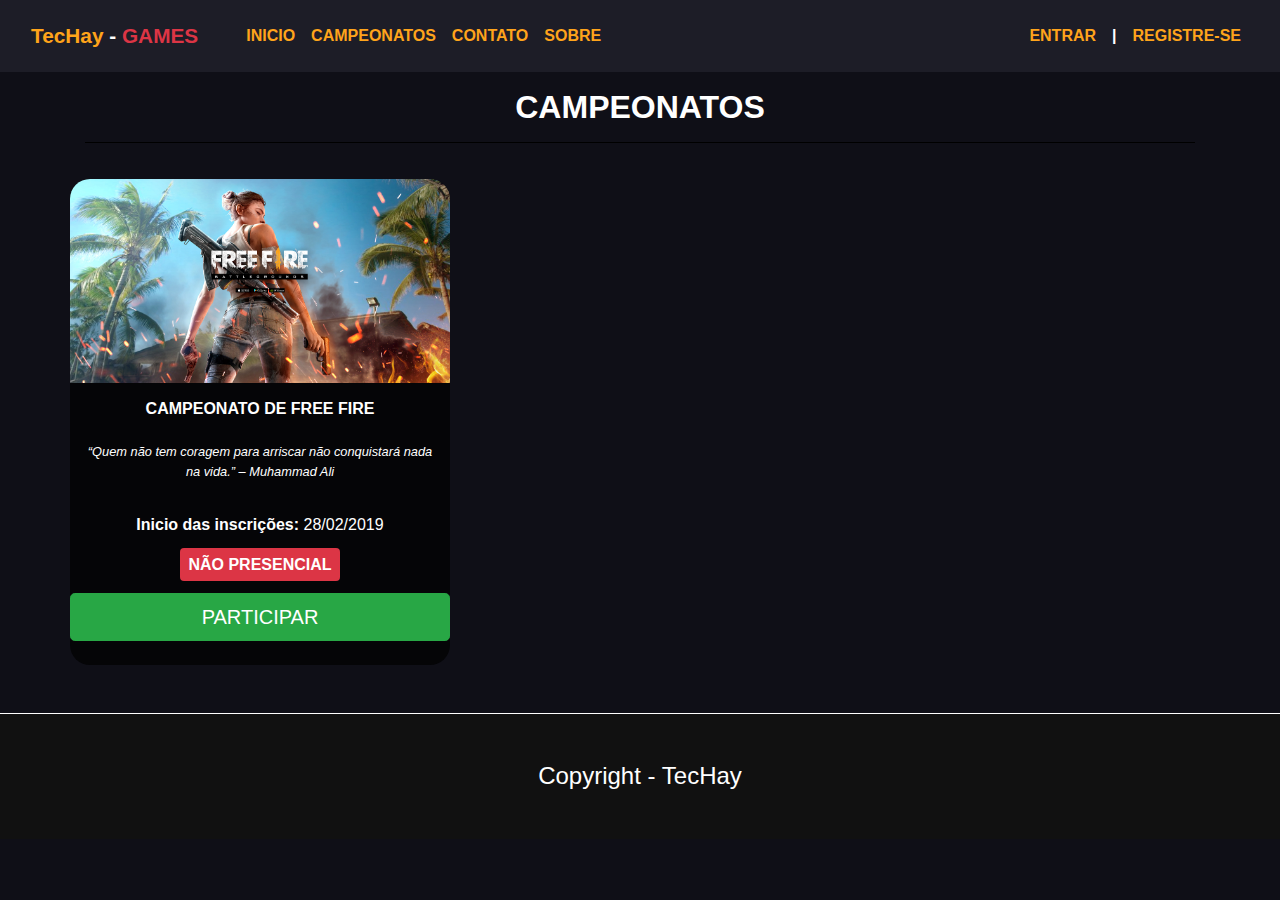
<file: freefire/campeonatos.html>
<html>
<head>
	<meta charset="utf8" />
	<title>TecHay - GAMES</title>
	<meta name="viewport" content="width=device-width, initial-scale=1, shrink-to-fit=no">
	<link rel="stylesheet" type="text/css" href="assets/bootstrap/css/bootstrap.min.css" />
	<link rel="stylesheet" type="text/css" href="assets/css/stylehome.css" />
</head>
<body class="bg-conteudo">
	<!-- Inicio do menu -->
	<nav class="navbar color-menu fixed-top navbar-expand-lg navbar-dark bg-menu" id="mainNav">
		<div class="container-fluid">
			<a class="navbar-brand font-weight-bolder text-white" href="#page-top"><span class="cor-logo">TecHay</span> - <span class="text-danger">GAMES</span></a>
			<button class="navbar-toggler" type="button" data-toggle="collapse" data-target="#navbarResponsive" aria-controls="navbarResponsive" aria-expanded="false" aria-label="Toggle navigation">
				<span class="navbar-toggler-icon"></span>
			</button>

			<div class="collapse navbar-collapse" id="navbarResponsive">
				<ul class="navbar-nav ml-4 mr-auto">
					<li class="nav-item">
						<a class="nav-link font-weight-bolder" href="index.html">Inicio <span class="sr-only">(current)</span></a>
					</li>
					<li class="nav-item active">
						<a class="nav-link font-weight-bolder" href="#">Campeonatos</a>
					</li>
					<li class="nav-item">
						<a class="nav-link font-weight-bolder" href="#contato">Contato</a>
					</li>
					<li class="nav-item">
						<a class="nav-link font-weight-bolder" href="#sobre">Sobre</a>
					</li>
					<li class="nav-item d-xl-none d-lg-none">
						<a href="nav-link barra"><hr class="bg-dark"></a>
					</li>
				</ul>
				<ul class="navbar-nav my-2 ml-4">
					<li class="nav-item">
						<a class="nav-link font-weight-bolder" href="#login">Entrar</a>
					</li>
					<li class="nav-item d-none d-lg-block d-xl-block d-lg-none">
						<span class="nav-link barra font-weight-bolder">|</span>
					</li>
					<li class="nav-item">
						<a class="nav-link font-weight-bolder" href="#login">Registre-se</a>
					</li>
				</ul>
				
			</div>
		</div>
	</nav>
	<!-- Fim do menu -->
	<nav class="navbar color-menu invisible navbar-expand-lg navbar-light bg-menu" id="mainNav">
		<div class="container-fluid">
			<a class="navbar-brand font-weight-bolder text-white" href="#page-top"><span class="cor-logo">TecHay</span> - <span class="text-danger">GAMES</span></a>

			<div class="collapse navbar-collapse" id="">
				<ul class="navbar-nav ml-4 mr-auto">
					
				</ul>
				<ul class="navbar-nav my-2 ml-4">
					
					<li class="nav-item d-none d-lg-block d-xl-block d-lg-none">
						<span class="nav-link barra font-weight-bolder">|</span>
					</li>
					
				</ul>
				
			</div>
		</div>
	</nav>
	<div id="conteudo" class="">
		<div class="container bg-conteudo">
			<div class="row mb-4 pb-1">
				<div class="col-12">
					<h2 class="text-center font-weight-bolder pb-3 pt-3 text-title text-white">CAMPEONATOS</h2>
				</div>
			</div>
			<div class="row">
				<div class="col-1 d-block d-xl-none d-lg-none"></div>
				<div class="col-10 col-sm-10 mb-5 col-md-10 col-xl-4 col-lg-4 bg-camp-cont pr-0 pl-0 text-center  rounded">
					
					<img src="assets/img/free.png" class="w-100 rounded-img" />
					<h6 class="text-center font-weight-bold mt-3 mb-3 pb-2 pl-3 pr-3 link-camp">CAMPEONATO DE FREE FIRE</h6>
					<p class="text-center desc-camp pb-3 pl-3 pr-3">“Quem não tem coragem para arriscar não conquistará nada na vida.” – Muhammad Ali</p>
					<p class="text-center pl-3 pr-3"><span class="font-weight-bolder">Inicio das inscrições:</span> <span>28/02/2019</span></p>
					<p class="text-center pl-3 pr-3"><span class="rounded font-weight-bolder bg-danger pt-2 pb-2 pl-2 pr-2">NÃO PRESENCIAL</span></p>
					
					<a class="btn btn-success btn-lg mb-4 w-100" href="pag-camp.html" role="button">PARTICIPAR</a>
				</div>
				<div class="col-1 d-block d-xl-none d-lg-none"></div>

			</div>
		</div>
	</div>
	<div id="rodape">
		<h4 class="text-center pb-5 pt-5">Copyright - TecHay</h4>
	</div>
	<script src="https://code.jquery.com/jquery-3.3.1.slim.min.js" integrity="sha384-q8i/X+965DzO0rT7abK41JStQIAqVgRVzpbzo5smXKp4YfRvH+8abtTE1Pi6jizo" crossorigin="anonymous"></script>

	<script src="https://cdnjs.cloudflare.com/ajax/libs/popper.js/1.14.7/umd/popper.min.js" integrity="sha384-UO2eT0CpHqdSJQ6hJty5KVphtPhzWj9WO1clHTMGa3JDZwrnQq4sF86dIHNDz0W1" crossorigin="anonymous"></script>
	<script type="text/javascript" src="assets/bootstrap/js/bootstrap.min.js"></script>

</body>
</html>
</file>
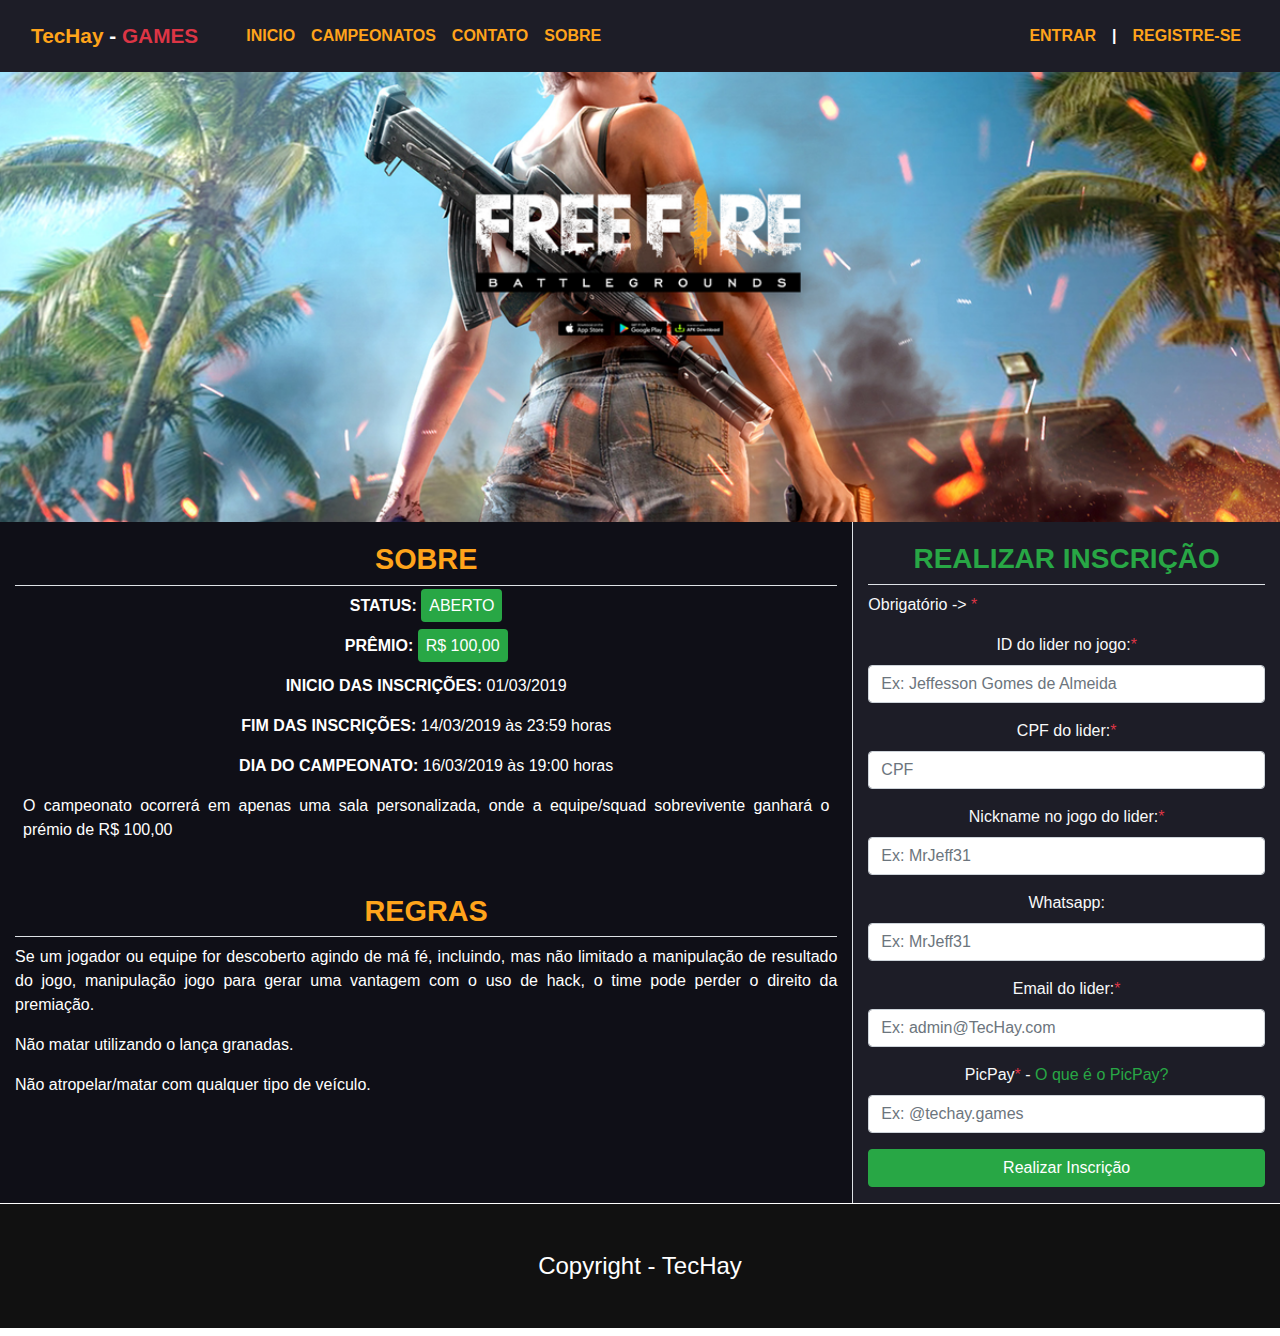
<file: freefire/pag-camp.html>
<html>
<head>
	<meta charset="utf8" />
	<title>TecHay - GAMES</title>
	<meta name="viewport" content="width=device-width, initial-scale=1, shrink-to-fit=no">
	<link rel="stylesheet" type="text/css" href="assets/bootstrap/css/bootstrap.min.css" />
	<link rel="stylesheet" type="text/css" href="assets/css/stylehome.css" />
	<link rel="stylesheet" type="text/css" href="assets/css/pag.css" />
</head>
<body >
	<!-- Inicio do menu -->
	<nav class="navbar color-menu navbar-expand-lg navbar-light bg-menu" id="mainNav">
		<div class="container-fluid">
			<a class="navbar-brand font-weight-bolder text-white" href="#page-top"><span class="cor-logo">TecHay</span> - <span class="text-danger">GAMES</span></a>
			<button class="navbar-toggler" type="button" data-toggle="collapse" data-target="#navbarResponsive" aria-controls="navbarResponsive" aria-expanded="false" aria-label="Toggle navigation">
				<span class="navbar-toggler-icon"></span>
			</button>

			<div class="collapse navbar-collapse" id="navbarResponsive">
				<ul class="navbar-nav ml-4 mr-auto">
					<li class="nav-item">
						<a class="nav-link font-weight-bolder" href="index.html">Inicio <span class="sr-only">(current)</span></a>
					</li>
					<li class="nav-item active">
						<a class="nav-link font-weight-bolder" href="#">Campeonatos</a>
					</li>
					<li class="nav-item">
						<a class="nav-link font-weight-bolder" href="#contato">Contato</a>
					</li>
					<li class="nav-item">
						<a class="nav-link font-weight-bolder" href="#sobre">Sobre</a>
					</li>
					<li class="nav-item d-xl-none d-lg-none">
						<a href="nav-link barra"><hr class="bg-dark"></a>
					</li>
				</ul>
				<ul class="navbar-nav my-2 ml-4">
					<li class="nav-item">
						<a class="nav-link font-weight-bolder" href="#login">Entrar</a>
					</li>
					<li class="nav-item d-none d-lg-block d-xl-block d-lg-none">
						<span class="nav-link barra font-weight-bolder">|</span>
					</li>
					<li class="nav-item">
						<a class="nav-link font-weight-bolder" href="#login">Registre-se</a>
					</li>
				</ul>
				
			</div>
		</div>
	</nav>
	<!-- Fim do menu -->
	<div class="container-fluid">
		<div class="row">
			<div class="col-12 fundo w-100"></div>
		</div>
	</div>
	<div id="conteudo" class="bg-pag text-white">
		
		<div class="container-fluid border-white">
			<div class="row">
				<div class="col-12 col-lg-8 col-xl-8 col-sm-12 col-md-12 col-xs-12 border-right">
					<h3 class="text-center mt-3 mb-2 pb-2 pt-1 border-bottom title-pag font-weight-bolder">SOBRE</h3>
					<p class="text-center"><span class="font-weight-bolder">STATUS: </span><span class="pt-2 pb-2 pl-2 pr-2 bg-success rounded">ABERTO</span></p>
					<p class="text-center"><span class="font-weight-bolder">PRÊMIO: </span><span class="pt-2 pb-2 pl-2 pr-2 bg-success rounded text-white">R$ 100,00</span></p>
					
					<p class="text-center "><span class="font-weight-bolder">INICIO DAS INSCRIÇÕES:</span> 01/03/2019
					</p> 
					<p class="text-center"><span class="font-weight-bolder">FIM DAS INSCRIÇÕES:</span> 14/03/2019 às 23:59 horas
					</p> 
					<p class="text-center"><span class="font-weight-bolder">DIA DO CAMPEONATO:</span> 16/03/2019 às 19:00 horas</p>
					<p class="text-justify pl-2 pr-2"> O campeonato ocorrerá em apenas uma sala personalizada, onde a equipe/squad sobrevivente ganhará o prémio de R$ 100,00</p>

					<h3 class="text-center mt-5 mb-2 pb-2 title-pag pt-1 border-bottom font-weight-bolder">REGRAS</h3>
					<p class="text-justify"> Se um jogador ou equipe for descoberto agindo de má fé, incluindo, mas não limitado a manipulação de resultado do jogo, manipulação jogo para gerar uma vantagem com o uso de hack, o time pode perder o direito da premiação.</p>
					<p class="text-justify">Não matar utilizando o lança granadas.</p>
					<p class="text-justify">Não atropelar/matar com qualquer tipo de veículo.</p>
				</div>
				<div class="col-12 col-lg-4 col-xl-4 col-sm-12 col-md-12 col-xs-12 bg-menu text-light">
					<h3 class="mt-3 mb-2 pt-1 pb-2 border-bottom text-center text-success font-weight-bolder">REALIZAR INSCRIÇÃO</h3>
					<p class="text-justify">Obrigatório -> <span class="text-danger">*</span></p>
					<form class="text-center">
						<div class="form-group">
							<label for="inputEmail4">ID do lider no jogo:<span class="text-danger">*</span></label>
							<input required type="text" class="form-control" id="inputEmail4" placeholder="Ex: Jeffesson Gomes de Almeida">
						</div>
						<div class="form-group">
							<label for="inputEmail4">CPF do lider:<span class="text-danger">*</span></label>
							<input required type="text" class="form-control" id="inputEmail4" placeholder="CPF">
						</div>
						<div class="form-group">
							<label for="inputEmail4">Nickname no jogo do lider:<span class="text-danger">*</span></label>
							<input required type="text" class="form-control" id="inputEmail4" placeholder="Ex: MrJeff31">
						</div>
						<div class="form-group">
							<label for="inputEmail4">Whatsapp:</label>
							<input type="text" class="form-control" id="inputEmail4" placeholder="Ex: MrJeff31">
						</div>
						<div class="form-group">
							<label for="inputEmail4">Email do lider:<span class="text-danger">*</span></label>
							<input required type="text" class="form-control" id="inputEmail4" placeholder="Ex: admin@TecHay.com">
						</div>
						<div class="form-group">
							<label for="inputEmail4">PicPay<span class="text-danger">*</span> - <a href="picpay.html" class="text-success">O que é o PicPay?</a></label>
							<input required type="text" class="form-control" id="inputEmail4" placeholder="Ex: @techay.games">
						</div>

						<button type="submit" class="btn btn-success w-100">Realizar Inscrição</button>

					</form>
				</div>
			</div>
		</div>
	</div>


	<div id="rodape">
		<h4 class="text-center pb-5 pt-5">Copyright - TecHay</h4>
	</div>
	<script src="https://code.jquery.com/jquery-3.3.1.slim.min.js" integrity="sha384-q8i/X+965DzO0rT7abK41JStQIAqVgRVzpbzo5smXKp4YfRvH+8abtTE1Pi6jizo" crossorigin="anonymous"></script>

	<script src="https://cdnjs.cloudflare.com/ajax/libs/popper.js/1.14.7/umd/popper.min.js" integrity="sha384-UO2eT0CpHqdSJQ6hJty5KVphtPhzWj9WO1clHTMGa3JDZwrnQq4sF86dIHNDz0W1" crossorigin="anonymous"></script>
	<script type="text/javascript" src="assets/bootstrap/js/bootstrap.min.js"></script>

</body>
</html>
</file>
<file: freefire/assets/css/stylehome.css>
/*Universal*/
h2, h3{
	font-family: Arial, Verdana, Helvetica, sans-serif;
}
body{
	background:  url("http://freefiremobile-a.akamaihd.net/ffwebsite/images/hq.jpg");
	background-position: center;
	background-size: cover;
	background-attachment: fixed;
    font-family: Arial, Verdana, Helvetica, sans-serif;

}

.center-jumbo{
	position: relative;
	left: 50%;
	transform: translate(-50%, 0%);
	border-radius: 10px;
}

/*editando menu*/

.cor-logo{
	color: #ffa41a !important;
}

.bg-menu{
	background: #1d1d27;
}

.nav-item .nav-link{
	color: rgba(255, 164, 27, 1) !important;
	font-size: 1em;
	text-transform: uppercase;
}
.nav-item .barra{
	color: white !important;
}
.navbar-brand{
	font-size: 1.3em;
}
/*EDITANDO O PARALLAX*/
#capa{
	background: url("http://freefiremobile-a.akamaihd.net/ffwebsite/images/hq.jpg");
	background-repeat: no-repeat;
	background-attachment: fixed;
	background-position: center;
	background-size: cover;
	height: 100vh;
	min-height: 650px;
}
.slonga{
	background: url(http://freefiremobile-a.akamaihd.net/ffwebsite/images/slogan2.png);
	background-repeat: no-repeat;
	position: fixed;
	background-attachment: scroll;
	background-position: center;
	height: 35vh;
}
.hr{
	border: 2px solid white;
	max-width: 45px;
	border-radius: 100px;
	margin: 15px auto;
}
.faixa-preta{

	background: rgba(1, 1, 1, 0.6);
	padding: 15px 0px 15px 0px;	
}
.title{
	font-family: 'Open Sans','Helvetica Neue',Arial,sans-serif;
	font-size: 4rem;
	color: white;
	text-shadow: 4px 1px 2px black;
	font-weight: bolder;
}

.desc{
	font-size: 1.15rem;
	text-align: center;
	color: white;
	text-shadow: 1px 2px 1px black;
}


.center{
	height: 100vh;
	display: flex;
	flex-direction: column;
	justify-content: center;
}

/*editando background de campeonato*/
.bg-conteudo{
	background: #0f0f17;
}
/*editando o conteduo*/
.rounded-img{
	border-radius: 20px 20px 0px 0px;
}
.bg-camp-cont{
	border-radius: 20px !important;
	background: rgba(1, 1, 1, 0.7);
	color: white;
}
.text-title{
	text-transform: uppercase;
    word-break: break-word;
	color: #222;
	border-bottom: 1px solid black;
}
.camp-block{
	position: relative;
	left: 50%;
	transform: translate(-50%, 0%);
}

.link-camp{
	word-break: break-word;
	font-weight: bold;
}

.desc-camp{
	font-size: 0.8em;
	font-style: italic;
}

.rounde-botao{
	border-radius: 0 !important;
}

/*rodape*/
#rodape{
	background-color: #111;
	border-top: 1px solid;
	color: white;
}
</file>
<file: freefire/assets/css/pag.css>
/*editando inicio*/
.fundo{
	background: url(../img/free.png);
	background-attachment: scroll;
	background-repeat: no-repeat;
	background-position: center;
	background-size: cover;	
	height: 50vh;
}

.title-pag{
	color:  rgba(255, 164, 27, 1);
	font-weight: bolder;
	font-size: 1.8em
}

.bg-pag{
	background-color: #0f0f17;
}
</file>
